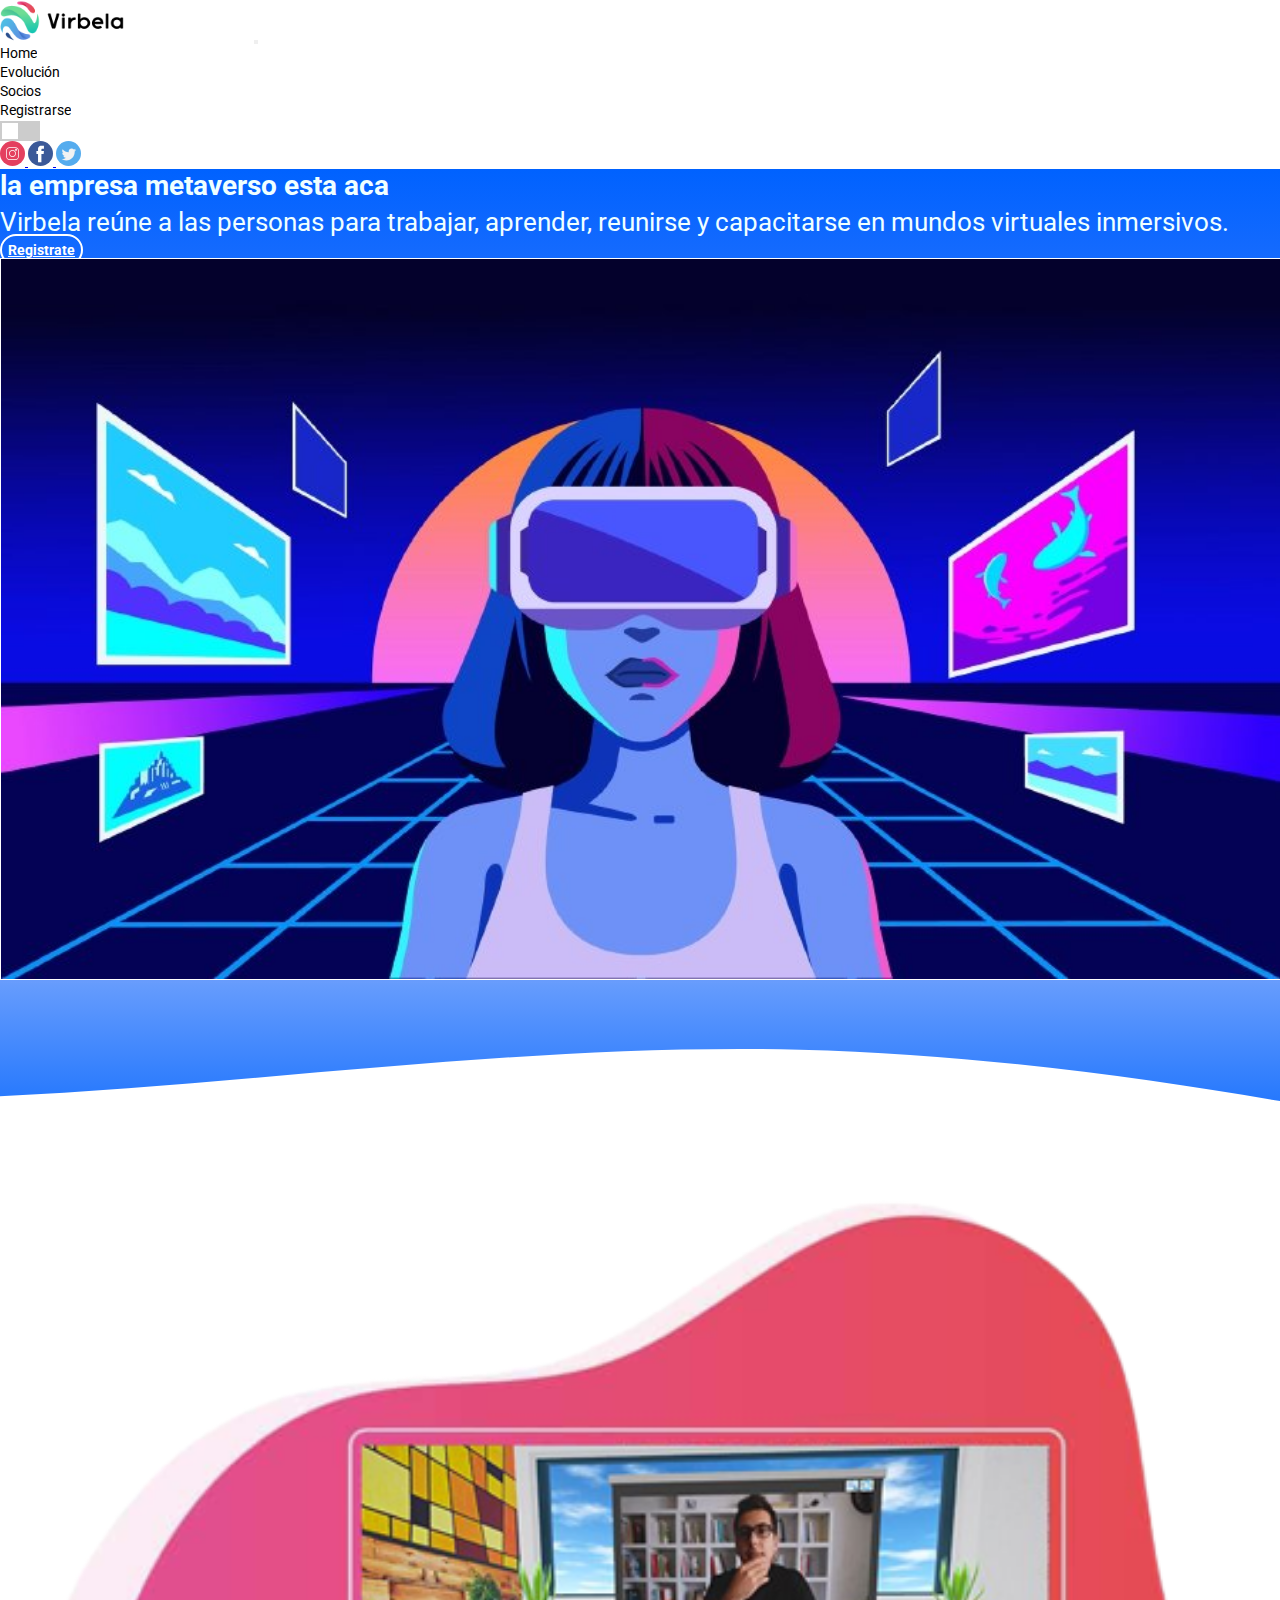
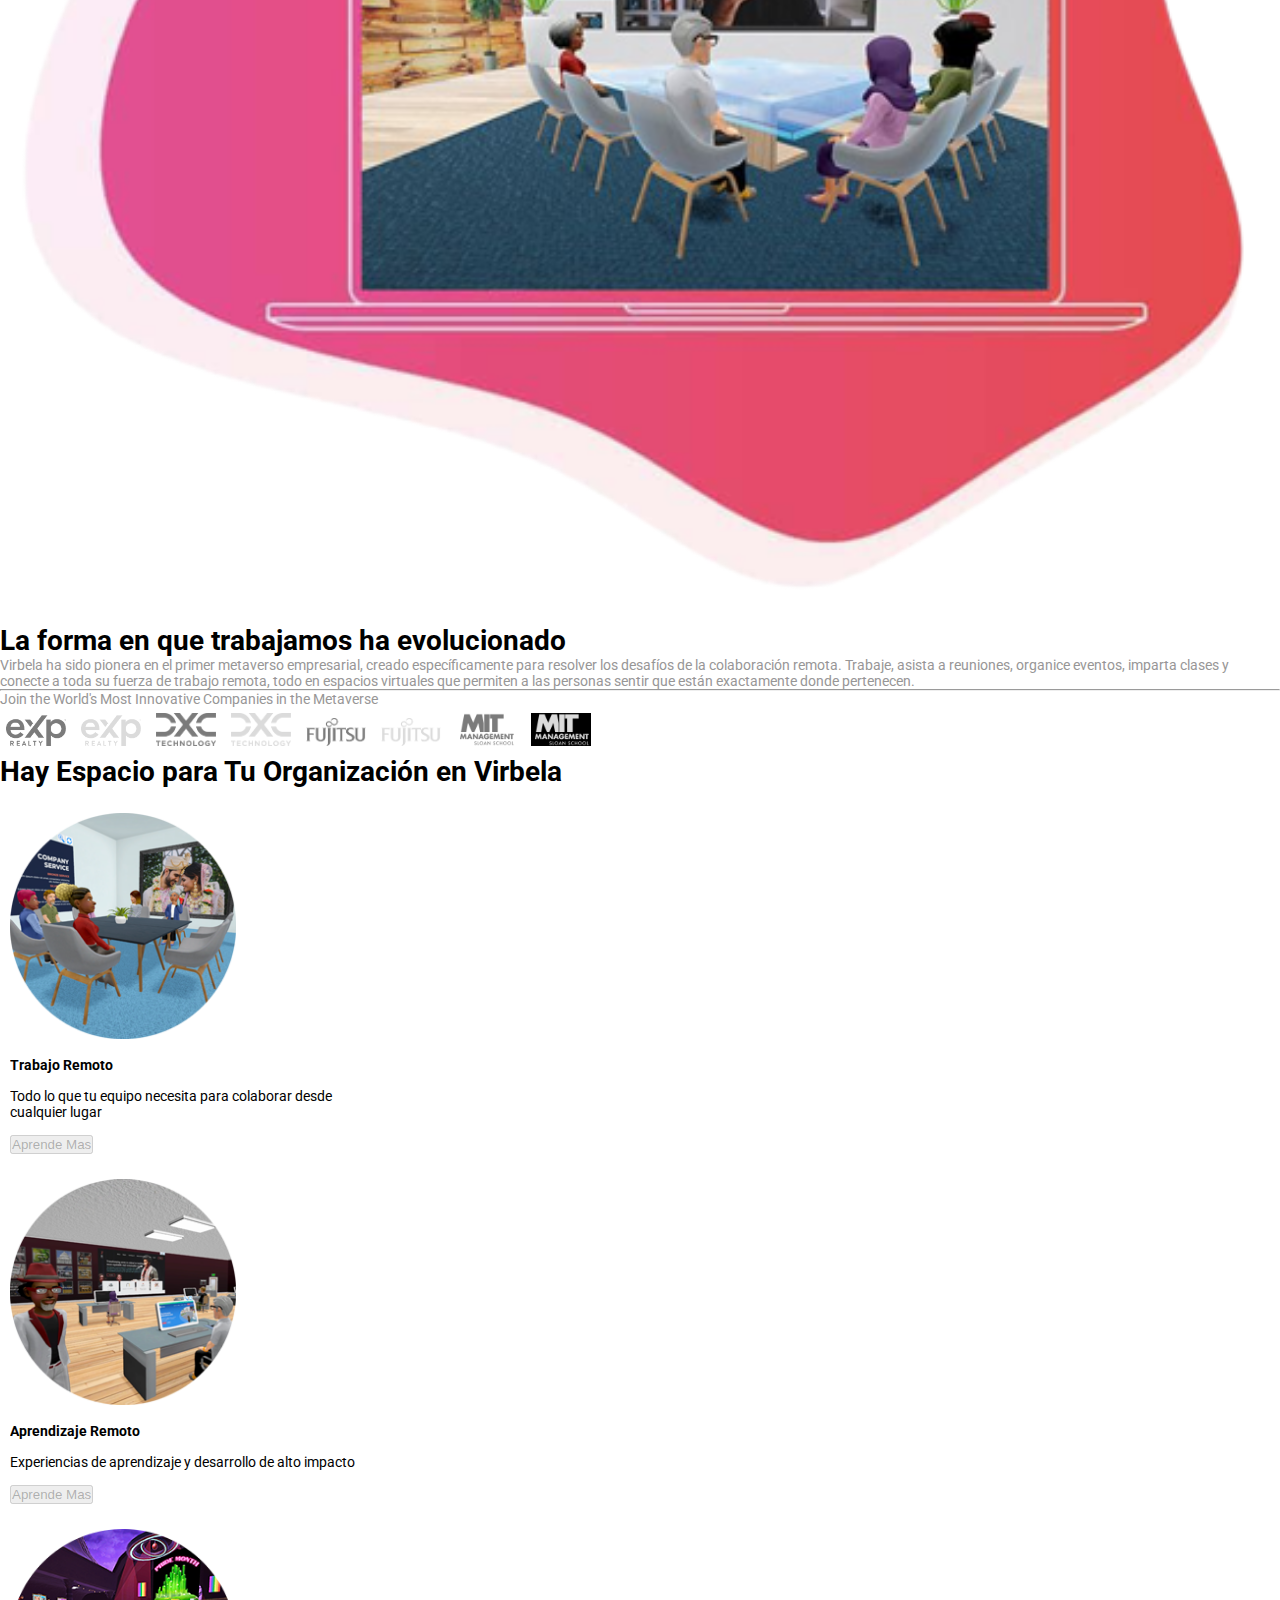
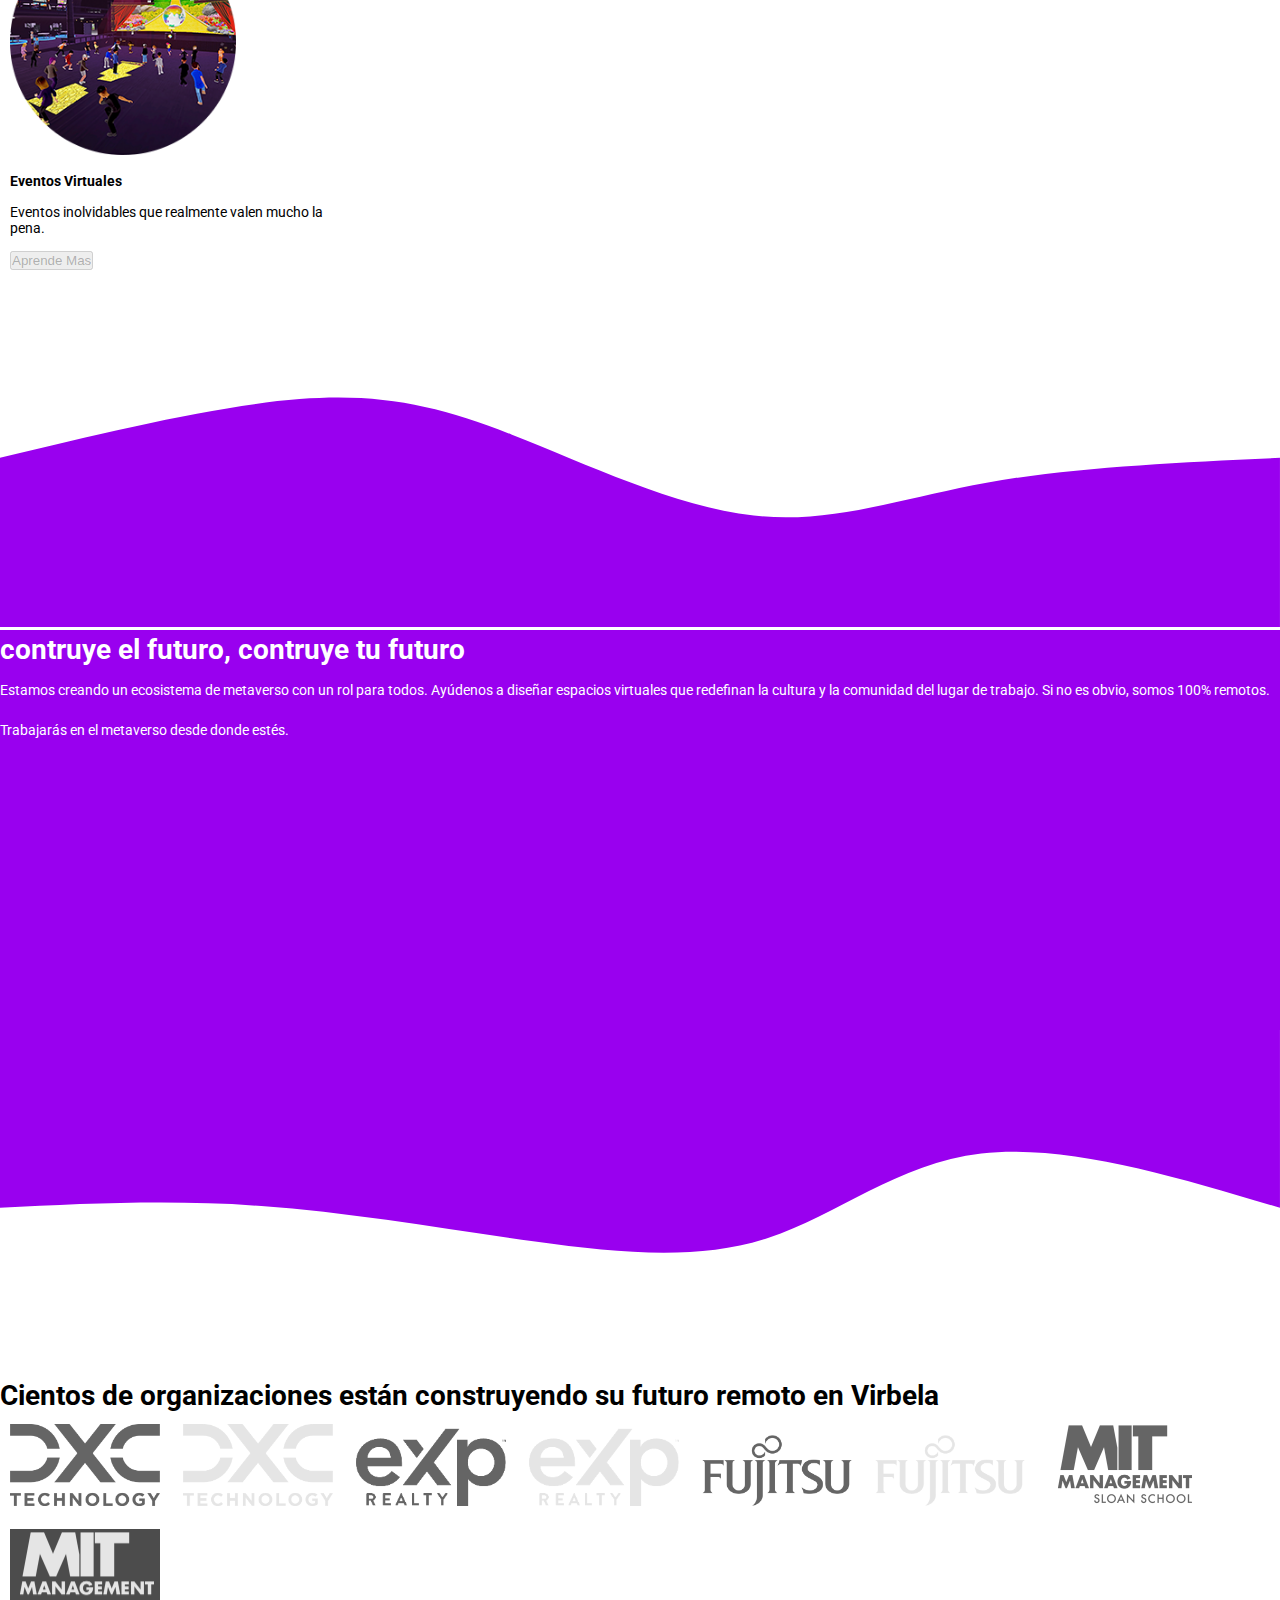
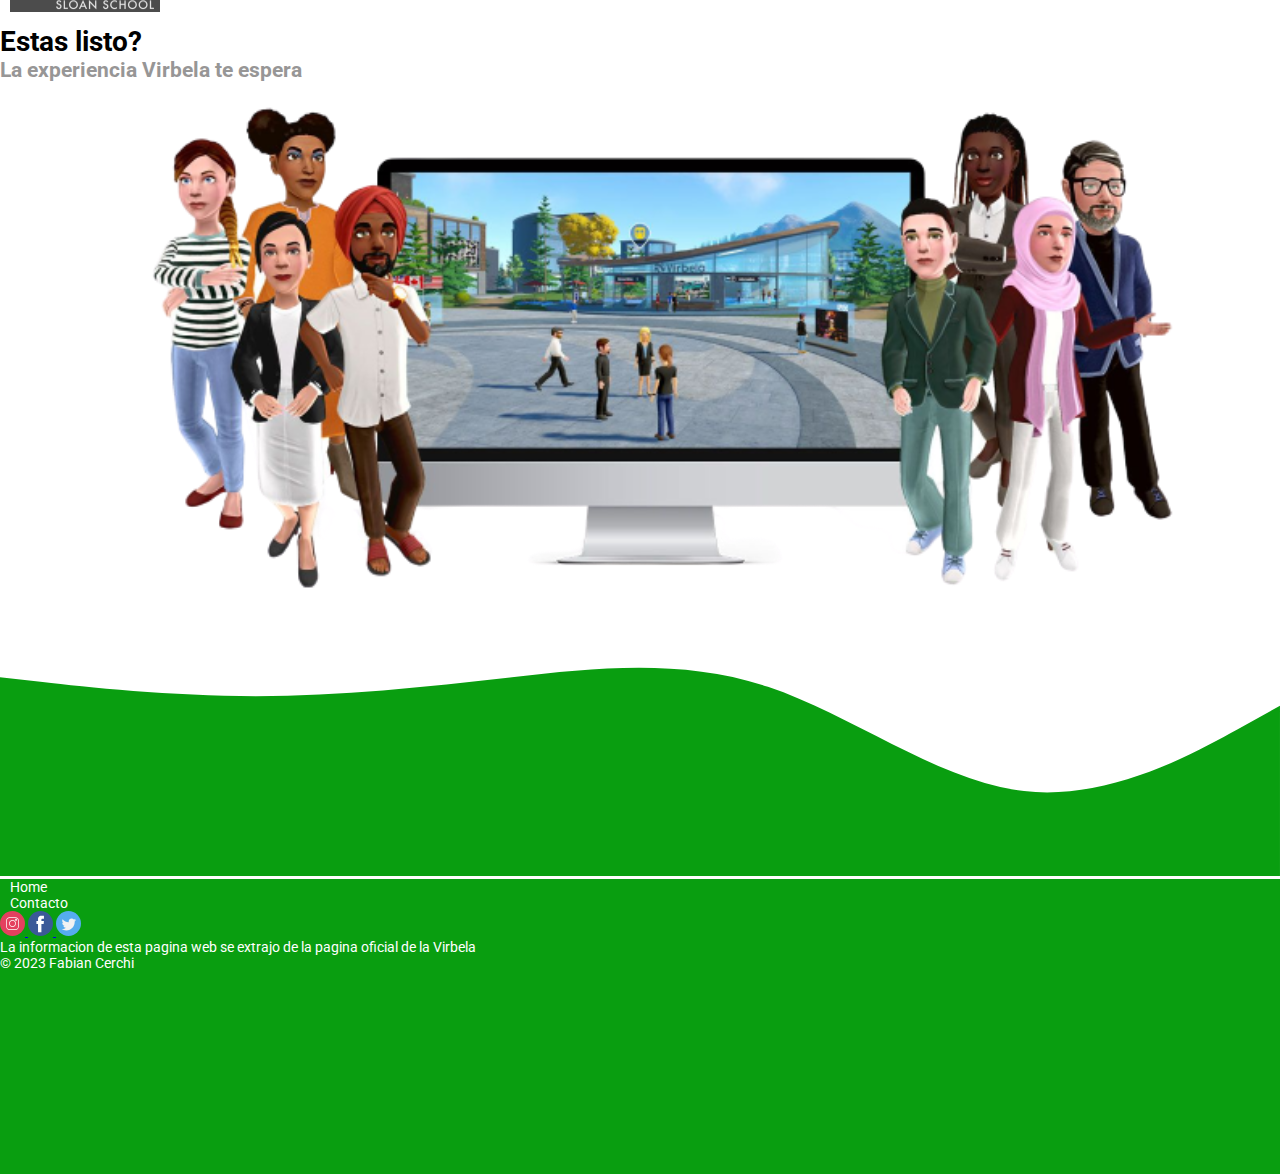
<file: index.html>
<!DOCTYPE html>
<html lang="es">

<head>
    <meta charset="UTF-8">

    <meta http-equiv="X-UA-Compatible" content="IE=edge">
    <meta name="viewport" content="width=device-width, initial-scale=1.0">
    <title>Virbela - Metaverso</title>
    <link rel="shortcut icon" type="image/x-icon" href="/favicon.png">
    <link href="https://cdn.jsdelivr.net/npm/bootstrap@5.3.0-alpha3/dist/css/bootstrap.min.css" rel="stylesheet"
        integrity="sha384-KK94CHFLLe+nY2dmCWGMq91rCGa5gtU4mk92HdvYe+M/SXH301p5ILy+dN9+nJOZ" crossorigin="anonymous">
    <script src="https://cdn.jsdelivr.net/npm/bootstrap@5.3.0-alpha3/dist/js/bootstrap.bundle.min.js"
        integrity="sha384-ENjdO4Dr2bkBIFxQpeoTz1HIcje39Wm4jDKdf19U8gI4ddQ3GYNS7NTKfAdVQSZe"
        crossorigin="anonymous"></script>
    <link rel="stylesheet" href="css/styles.css">
    <script src="./js/dm_form.js"></script>

</head>

<body class="container">
    <nav id="nav_bar" class="row navbar navbar-expand-lg bg-body-tertiary  p-2">
        <div class="container">
            <img id="nav_logo_light" src="./img/logo_full_color.png" alt="logo" style="max-width:124px">
            <img id="nav_logo_dark" class="d-none" src="./img/logo_dark_mode.png" alt="logo" style="max-width:124px">
            <button class="navbar-toggler" type="button" data-bs-toggle="collapse" data-bs-target="#navbarText"
                aria-controls="navbarText" aria-expanded="false" aria-label="Toggle navigation">
                <span class="navbar-toggler-icon"></span>
            </button>
            <div class="collapse navbar-collapse mt-2" id="navbarText">
                <ul class="navbar-nav me-auto mb-lg-0 mt-1 fw-bold">
                    <li class="nav-item m-1">
                        <a class="nav-link active animated-link" aria-current="page" href="/index.html">Home</a>
                    </li>
                    <li class="nav-item m-1">
                        <a class="nav-link active animated-link" href="#work_envolved">Evolución</a>
                    </li>
                    <li class="nav-item m-1">
                        <a class="nav-link active animated-link" href="#partners">Socios</a>
                    </li>
                    <li class="nav-item m-1">
                        <a class="nav-link active animated-link" href="./register.html">Registrarse</a>
                    </li>
                    <li class="nav-item m-1">
                        <label id="name_toggle" class="switch mt-2" for="darkModeToggle">
                            <input type="checkbox" id="darkModeToggle">
                            <span class="slider round"></span>
                        </label>
                    </li>
                </ul>
                <div class="navbar-social d-flex mb-2">
                    <a href="https://www.instagram.com" target="_blank" class="nav-link  m-1 d-none d-lg-block">
                        <img src="./img/social/instagram.svg" alt="instagram" class="card-img-top"
                            style="max-width:25px">
                    </a>
                    <a href="https://www.facebook.com" target="_blank" class="nav-link  m-1 d-none d-lg-block">
                        <img src="./img/social/facebook.svg" alt="facebook" class="card-img-top" style="max-width:25px">
                    </a>
                    <a href="https://www.twitter.com" target="_blank" class="nav-link  m-1  d-none d-lg-block">
                        <img src="./img/social/twitter.svg" alt="twitter" class="card-img-top" style="max-width:25px">
                    </a>
                </div>
            </div>
        </div>
    </nav> <!-- NAV -->
    <header class="row justify-content-center align-items-center">
        <div class="container p-5 hero">
            <div class="row hero-card-row d-flex justify-content-center align-items-center">
                <div class="col-12 col-sm-12 col-md-12 col-lg-6 hero-card-info p-5 order-sm-2 order-md-1">
                    <h1 class="text-capitalize fs-1">la empresa metaverso esta aca</h1>
                    <div class="hero-card-text">
                        <p class="fs-3">Virbela reúne a las personas para trabajar, aprender, reunirse y capacitarse en
                            mundos
                            virtuales inmersivos.
                        </p>
                    </div> <!-- Texto -->
                    <div class="d-grid gap-2 d-md-flex justify-content-md-start hero-card-buttons ">
                        <a href="/register.html" class="btn btn-white" type="button">Registrate</a>
                    </div>
                </div> <!-- Texto -->
                <div class="col-12 col-sm-12 col-md-12 col-lg-6 hero-img order-sm-1 order-md-2 d-none d-sm-block">
                    <img id="hero_metaverso" src="./img/hero_metavertse_darkmode.jpg" alt="">
                </div> <!-- IMG -->
            </div>
        </div> <!-- DIV HERO -->
    </header><!-- COLOR BG -->
    <div id="svg_1" class="row wave-blue svg"></div>
    <main class="row">
        <section class="container" id="work_envolved">
            <div class="row main-row">
                <div class="col-12 col-sm-12 col-md-6 col-lg-6 main-img p-3 order-sm-2 order-md-1 ">
                    <img src="./img/first_section_meet.png" alt="meet en metaverso">
                </div> <!-- Section IMG -->
                <div class="col-12 col-sm-12 col-md-6 col-lg-6 main-text p-4 order-sm-1 order-md-2 ">
                    <h1 class="fs-2">La forma en que trabajamos ha evolucionado</h1>
                    <p class="fs-5 white-section">Virbela ha sido pionera en el primer metaverso empresarial, creado
                        específicamente
                        para
                        resolver
                        los desafíos de la colaboración remota. Trabaje, asista a reuniones, organice eventos,
                        imparta
                        clases y conecte a toda su fuerza de trabajo remota, todo en espacios virtuales que permiten
                        a
                        las personas sentir que están exactamente donde pertenecen.</p>
                    <hr>
                    <div class="main-partner">
                        <p class="fs-6 white-section">Join the World's Most Innovative Companies in the Metaverse</p>
                        <div class="d-flex ">
                            <img class="partner-light-logo" src="./img/partners/exp_partner.png" alt="exp partner">
                            <img class="partner-dark-logo d-none" src="./img/partners/exp_partner_invertida.png"
                                alt="exp partner">

                            <img class="partner-light-logo" src="./img/partners/cxc_partner.png" alt="cxc partner">
                            <img class="partner-dark-logo d-none" src="./img/partners/cxc_partner_invertida.png"
                                alt="cxc partner">
                            <img class="partner-light-logo" src="./img/partners/fujitsu_partner.png"
                                alt="fujitsu partner">
                            <img class="partner-dark-logo d-none" src="./img/partners/jutisu_invertida.png"
                                alt="fujitsu partner">
                            <img class="partner-light-logo" src="./img/partners/mit_partner.png" alt="mit partner">
                            <img class="partner-dark-logo d-none" src="./img/partners/mit_partner_invertida.png"
                                alt="mit partner">
                        </div>
                    </div>
                </div><!-- texto -->
            </div> <!-- Section Text-->
        </section>
    </main> <!-- WHITE BG -->
    <section class="row p-5" id="organization"> <!-- ORGANIZACION -->
        <div class="container organizations text-center">
            <h1 class="fs-3">Hay Espacio para Tu Organización en Virbela</h1>
            <div class="row justify-content-center aling-items-center pt-4">
                <div class="col-12 col-sm-12 col-md-6 col-lg-4 organization zoom-container">
                    <img src="./img/organizacion/first_pic.png" alt="" class="rounded-circle m-4 zoom-image">
                    <h4 class="fw-bold fs-4">Trabajo Remoto</h4>
                    <p class="fs-5">Todo lo que tu equipo necesita para colaborar desde cualquier lugar
                    </p>
                    <button type="button" class="btn btn-danger" disabled>Aprende Mas</button>
                </div>
                <div class="col-12 col-sm-12 col-md-6 col-lg-4  organization zoom-container">
                    <img src="./img/organizacion/second_pic.png" alt="" class="rounded-circle m-4 zoom-image">
                    <h4 class="fw-bold fs-4">Aprendizaje Remoto</h4>
                    <p class="fs-5"> Experiencias de aprendizaje y desarrollo de alto impacto</p>
                    <button type="button" class="btn btn-danger" disabled>Aprende Mas</button>
                </div>
                <div class="col-12 col-sm-12 col-md-6 col-lg-4  organization zoom-container">
                    <img src="./img/organizacion/thirty_pic.png" alt="" class="rounded-circle m-4 zoom-image">
                    <h4 class="fw-bold fs-4">Eventos Virtuales</h4>
                    <p class="fs-5">Eventos inolvidables que realmente valen mucho la pena.</p>
                    <button type="button" class="btn btn-danger" disabled>Aprende Mas</button>
                </div>
            </div>
        </div>
    </section>
    <svg class="row svg" id="svg_2" viewBox="0 0 1440 390" xmlns="http://www.w3.org/2000/svg"
        class="transition duration-300 ease-in-out delay-150">
        <path
            d="M 0,400 C 0,400 0,200 0,200 C 122.04784688995213,170.58373205741626 244.09569377990425,141.1674641148325 337,134 C 429.90430622009575,126.83253588516747 493.665071770335,141.91387559808615 576,174 C 658.334928229665,206.08612440191385 759.244019138756,255.17703349282294 848,265 C 936.755980861244,274.82296650717706 1013.3588516746411,245.37799043062202 1110,228 C 1206.641148325359,210.62200956937798 1323.3205741626793,205.31100478468898 1440,200 C 1440,200 1440,400 1440,400 Z"
            stroke="none" stroke-width="0" fill="#9900ef" fill-opacity="1"
            class="transition-all duration-300 ease-in-out delay-150 path-0"></path>
    </svg>
    <section class="row p-5" id="build_future">
        <div class="container d-flex flex-column justify-content-center align-items-center">
            <div class="col-10">
                <h1 class="fs-1 text-capitalize fw-bold">contruye el futuro, contruye tu futuro</h1>
                <p class="fs-4">Estamos creando un ecosistema de metaverso con un rol para todos. Ayúdenos a diseñar
                    espacios virtuales que redefinan la cultura y la comunidad del lugar de trabajo. Si no es obvio,
                    somos 100% remotos. Trabajarás en el metaverso desde donde estés.</p>

            </div>
        </div>
    </section>
    <svg class="row svg" id="svg_3" viewBox="0 0 1440 390" xmlns="http://www.w3.org/2000/svg"
        class="transition duration-300 ease-in-out delay-150">
        <path
            d="M 0,400 C 0,400 0,200 0,200 C 120.7846889952153,236.0956937799043 241.5693779904306,272.1913875598086 336,261 C 430.4306220095694,249.80861244019138 498.5071770334928,191.33014354066984 576,166 C 653.4928229665072,140.66985645933016 740.4019138755981,148.48803827751198 838,162 C 935.5980861244019,175.51196172248802 1043.8851674641148,194.7177033492823 1146,202 C 1248.1148325358852,209.2822966507177 1344.0574162679427,204.64114832535887 1440,200 C 1440,200 1440,400 1440,400 Z"
            stroke="none" stroke-width="0" fill="#9900ef" fill-opacity="1"
            class="transition-all duration-300 ease-in-out delay-150 path-0" transform="rotate(-180 720 200)"></path>
    </svg>
    <section class="row p-5" id="partners">
        <div class="container partner-container">
            <h1 class="text-center mb-5 fs-3 ">Cientos de organizaciones están construyendo su futuro remoto en Virbela
            </h1>
            <div class="row mb-5 d-flex justify-content-center zoom-container partners-logo">
                <img class="col-3 zoom-image partner-light-logo" src="./img/partners/cxc_partner.png"
                    alt="logo empresa">
                <img class="col-3 zoom-image partner-dark-logo d-none" src="./img/partners/cxc_partner_invertida.png"
                    alt="logo empresa">
                <img class="col-3 zoom-image partner-light-logo" src="./img/partners/exp_partner.png"
                    alt="logo empresa">
                <img class="col-3 zoom-image partner-dark-logo d-none" src="./img/partners/exp_partner_invertida.png"
                    alt="logo empresa">
                <img class="col-3 zoom-image partner-light-logo" src="./img/partners/fujitsu_partner.png"
                    alt="logo empresa">
                <img class="col-3 zoom-image partner-dark-logo d-none" src="./img/partners/jutisu_invertida.png"
                    alt="logo empresa">
                <img class="col-3 zoom-image partner-light-logo" src="./img/partners/mit_partner.png"
                    alt="logo empresa">
                <img class="col-3 zoom-image partner-dark-logo d-none" src="./img/partners/mit_partner_invertida.png"
                    alt="logo empresa">
            </div>
        </div>
        <div class="container mt-5 ready-container" id="ready">
            <h1 class="text-center fs-3 text-capitalize">Estas listo?</h1>
            <h2 class="text-center mb-5 fs-4 text-capitalize white-section">La experiencia Virbela te espera</h2>
            <div class="row container d-flex justify-content-center">
                <img id="ready_img" class="img-fluid img-cover" src="img/are_you_ready.png"
                    alt="equipo de trabajo virtual">
            </div>
        </div>
    </section>
    <svg class="row svg" id="svg_4" xmlns="http://www.w3.org/2000/svg" viewBox="0 0 1440 320">
        <path fill="#099e10" fill-opacity="1"
            d="M0,96L48,101.3C96,107,192,117,288,117.3C384,117,480,107,576,96C672,85,768,75,864,106.7C960,139,1056,213,1152,224C1248,235,1344,181,1392,154.7L1440,128L1440,320L1392,320C1344,320,1248,320,1152,320C1056,320,960,320,864,320C768,320,672,320,576,320C480,320,384,320,288,320C192,320,96,320,48,320L0,320Z">
        </path>
    </svg>
    <footer class="row p-3">
        <div>
            <div class="row justify-content-center align-items-center">
                <div class="col-6">
                    <div class="justify-content-center aling-items-center d-flex text-center">
                        <div class="footer-btn"><a href="./index.html" class="link fw-bold">Home</a></div>
                        <div class="footer-btn"><a href="mailto:angel.cerchi@estudiantes.unahur.edu.ar?subject=Consulta"
                                class="link fw-bold">Contacto</a></div>
                    </div>
                    <div class="d-flex align-items-center justify-content-center">
                        <a href="https://www.instagram.com" target="_blank" class="m-2 mobile-hide">
                            <img src="./img/social/instagram.svg" alt="instagram" style="max-width:25px">
                        </a>
                        <a href="https://www.facebook.com" target="_blank" class="m-2 mobile-hide">
                            <img src="./img/social/facebook.svg" alt="facebook" style="max-width:25px">
                        </a>
                        <a href="https://www.twitter.com" target="_blank" class="m-2 mobile-hide">
                            <img src="./img/social/twitter.svg" alt="twitter" style="max-width:25px">
                        </a>
                    </div>
                    <div class="text-center mt-1 fs-6">
                        <p>La informacion de esta pagina web se extrajo de la pagina oficial de la Virbela<a
                                href="https://www.infobae.com/" target="_blank"></a></p>
                        <p>© 2023 Fabian Cerchi</p>
                    </div>
                </div>
                <div class="col-6 d-flex aling-items-center justify-content-center d-none d-sm-block">
                    <iframe
                        src="https://www.google.com/maps/embed?pb=!1m14!1m8!1m3!1d13138.049536206461!2d-58.5164951!3d-34.5912028!3m2!1i1024!2i768!4f13.1!3m3!1m2!1s0x95bcc829dd9290d5%3A0x4181c540675f44a!2sGm2dev!5e0!3m2!1sen!2sar!4v1683856291492!5m2!1sen!2sar"
                        width="600" height="200" style="border:0; max-width:100%" allowfullscreen="" loading="lazy"
                        referrerpolicy="no-referrer-when-downgrade"></iframe>
                </div>
            </div>
        </div>
    </footer>
</body>

</html>
</file>
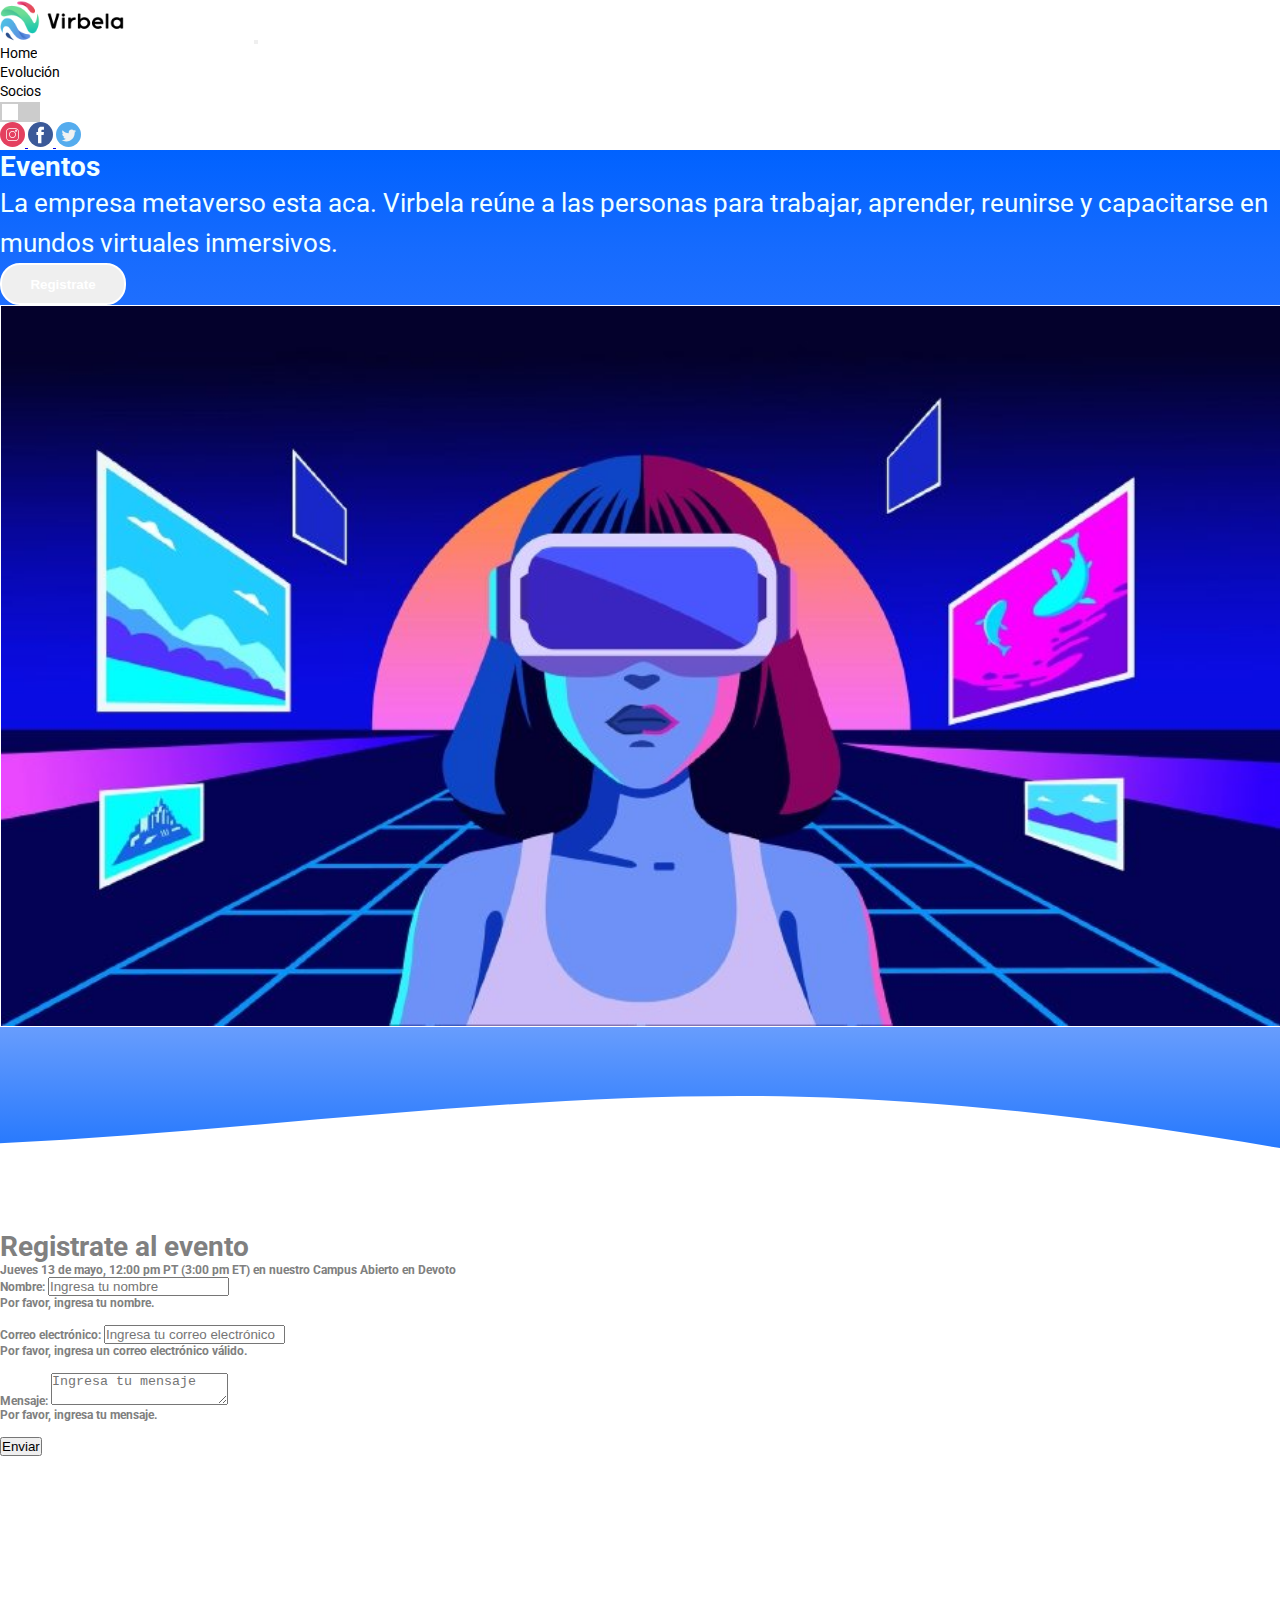
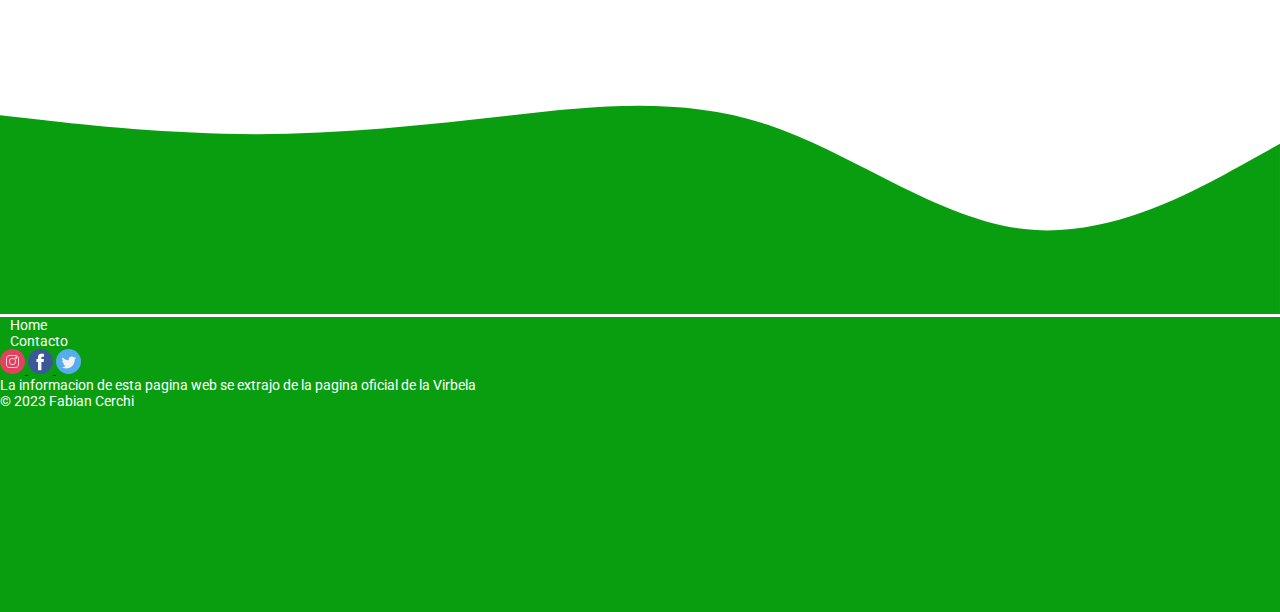
<file: register.html>
<!DOCTYPE html>
<html lang="es">

<head>
    <meta charset="UTF-8">
    <meta http-equiv="X-UA-Compatible" content="IE=edge">
    <meta name="viewport" content="width=device-width, initial-scale=1.0">
    <title>Virbela - Metaverso</title>
    <link rel="shortcut icon" type="image/x-icon" href="/favicon.png">
    <link href="https://cdn.jsdelivr.net/npm/bootstrap@5.3.0-alpha3/dist/css/bootstrap.min.css" rel="stylesheet"
        integrity="sha384-KK94CHFLLe+nY2dmCWGMq91rCGa5gtU4mk92HdvYe+M/SXH301p5ILy+dN9+nJOZ" crossorigin="anonymous">
    <script src="https://cdn.jsdelivr.net/npm/bootstrap@5.3.0-alpha3/dist/js/bootstrap.bundle.min.js"
        integrity="sha384-ENjdO4Dr2bkBIFxQpeoTz1HIcje39Wm4jDKdf19U8gI4ddQ3GYNS7NTKfAdVQSZe"
        crossorigin="anonymous"></script>
    <link rel="stylesheet" href="css/styles.css">
    <script src="./js/dm_form.js"></script>

</head>

<body class="container">
    <nav id="nav_bar" class="row navbar navbar-expand-lg bg-body-tertiary  p-2">
        <div class="container">
            <img id="nav_logo_light" src="./img/logo_full_color.png" alt="logo" style="max-width:124px">
            <img id="nav_logo_dark" class="d-none" src="./img/logo_dark_mode.png" alt="logo" style="max-width:124px">
            <button class="navbar-toggler" type="button" data-bs-toggle="collapse" data-bs-target="#navbarText"
                aria-controls="navbarText" aria-expanded="false" aria-label="Toggle navigation">
                <span class="navbar-toggler-icon"></span>
            </button>
            <div class="collapse navbar-collapse mt-2" id="navbarText">
                <ul class="navbar-nav me-auto mb-lg-0 mt-1 fw-bold">
                    <li class="nav-item m-1">
                        <a class="nav-link active animated-link" aria-current="page" href="/index.html">Home</a>
                    </li>
                    <li class="nav-item m-1">
                        <a class="nav-link active animated-link" href="/index.html#work_envolved">Evolución</a>
                    </li>
                    <li class="nav-item m-1">
                        <a class="nav-link active animated-link" href="/index.html#partners">Socios</a>
                    </li>
                    <li class="nav-item m-1">
                        <label id="name_toggle" class="switch mt-2" for="darkModeToggle">
                            <input type="checkbox" id="darkModeToggle">
                            <span class="slider round"></span>
                        </label>
                    </li>
                </ul>
                <div class="navbar-social d-flex mb-2">
                    <a href="https://www.instagram.com" target="_blank" class="nav-link  m-1 d-none d-lg-block">
                        <img src="./img/social/instagram.svg" alt="instagram" class="card-img-top"
                            style="max-width:25px">
                    </a>
                    <a href="https://www.facebook.com" target="_blank" class="nav-link  m-1 d-none d-lg-block">
                        <img src="./img/social/facebook.svg" alt="facebook" class="card-img-top" style="max-width:25px">
                    </a>
                    <a href="https://www.twitter.com" target="_blank" class="nav-link  m-1  d-none d-lg-block">
                        <img src="./img/social/twitter.svg" alt="twitter" class="card-img-top" style="max-width:25px">
                    </a>
                </div>
            </div>
        </div>
    </nav> <!-- NAV -->
    <header class="row justify-content-center align-items-center">
        <div class="container p-5 hero">
            <div class="row hero-card-row d-flex justify-content-center align-items-center">
                <div class="col-12 col-sm-12 col-md-12 col-lg-6 hero-card-info p-5 order-sm-2 order-md-1">
                    <h1 class="text-capitalize fs-1">Eventos</h1>
                    <div class="hero-card-text">
                        <p class="fs-3">La empresa metaverso esta aca. Virbela reúne a las personas para trabajar,
                            aprender, reunirse y capacitarse en
                            mundos
                            virtuales inmersivos.
                        </p>
                    </div> <!-- Texto -->
                    <div class="d-grid gap-2 d-md-flex justify-content-md-start hero-card-buttons ">
                        <button class="btn btn-white d-none" type="button">Registrate</button>
                    </div>
                </div> <!-- Texto -->
                <div class="col-12 col-sm-12 col-md-12 col-lg-6 hero-img order-sm-1 order-md-2 d-none d-sm-block">
                    <img id="hero_metaverso" src="./img/hero_metavertse_darkmode.jpg" alt="">
                </div> <!-- IMG -->
            </div>
        </div> <!-- DIV HERO -->
    </header><!-- COLOR BG -->
    <div id="svg_1" class="row wave-blue svg"></div>
    <main class="row">
        <section id="main_register">
            <div class="container centered-form ">
                <h1 class="text-center">Registrate al evento</h1>
                <h5>‍Jueves 13 de mayo, 12:00 pm PT (3:00 pm ET) en nuestro Campus Abierto en Devoto
                    <h5>
                <form id="register_form">
                    <div class="form-group">
                        <label for="name">Nombre:</label>
                        <input type="text" class="form-control" id="name" placeholder="Ingresa tu nombre" required>
                        <div class="invalid-feedback">Por favor, ingresa tu nombre.</div>
                    </div>
                    <div class="form-group">
                        <label for="email">Correo electrónico:</label>
                        <input type="email" class="form-control" id="email" placeholder="Ingresa tu correo electrónico"
                            required>
                        <div class="invalid-feedback">Por favor, ingresa un correo electrónico válido.</div>
                    </div>
                    <div class="form-group">
                        <label for="message">Mensaje:</label>
                        <textarea class="form-control" id="message" placeholder="Ingresa tu mensaje"
                            required></textarea>
                        <div class="invalid-feedback">Por favor, ingresa tu mensaje.</div>
                    </div>
                    <button type="submit" class="btn btn-primary">Enviar</button>
                </form>
            </div>
        </section>
    </main>
    <svg class="row svg" id="svg_4" xmlns="http://www.w3.org/2000/svg" viewBox="0 0 1440 320">
        <path fill="#099e10" fill-opacity="1"
            d="M0,96L48,101.3C96,107,192,117,288,117.3C384,117,480,107,576,96C672,85,768,75,864,106.7C960,139,1056,213,1152,224C1248,235,1344,181,1392,154.7L1440,128L1440,320L1392,320C1344,320,1248,320,1152,320C1056,320,960,320,864,320C768,320,672,320,576,320C480,320,384,320,288,320C192,320,96,320,48,320L0,320Z">
        </path>
    </svg>
    <footer class="row p-3">
        <div>
            <div class="row justify-content-center align-items-center">
                <div class="col-6">
                    <div class="justify-content-center aling-items-center d-flex text-center">
                        <div class="footer-btn"><a href="./index.html" class="link fw-bold">Home</a></div>
                        <div class="footer-btn"><a href="mailto:angel.cerchi@estudiantes.unahur.edu.ar?subject=Consulta"
                                class="link fw-bold">Contacto</a></div>
                    </div>
                    <div class="d-flex align-items-center justify-content-center">
                        <a href="https://www.instagram.com" target="_blank" class="m-2 mobile-hide">
                            <img src="./img/social/instagram.svg" alt="instagram" style="max-width:25px">
                        </a>
                        <a href="https://www.facebook.com" target="_blank" class="m-2 mobile-hide">
                            <img src="./img/social/facebook.svg" alt="facebook" style="max-width:25px">
                        </a>
                        <a href="https://www.twitter.com" target="_blank" class="m-2 mobile-hide">
                            <img src="./img/social/twitter.svg" alt="twitter" style="max-width:25px">
                        </a>
                    </div>
                    <div class="text-center mt-1 fs-6">
                        <p>La informacion de esta pagina web se extrajo de la pagina oficial de la Virbela<a
                                href="https://www.infobae.com/" target="_blank"></a></p>
                        <p>© 2023 Fabian Cerchi</p>
                    </div>
                </div>
                <div class="col-6 d-flex aling-items-center justify-content-center d-none d-sm-block">
                    <iframe
                        src="https://www.google.com/maps/embed?pb=!1m14!1m8!1m3!1d13138.049536206461!2d-58.5164951!3d-34.5912028!3m2!1i1024!2i768!4f13.1!3m3!1m2!1s0x95bcc829dd9290d5%3A0x4181c540675f44a!2sGm2dev!5e0!3m2!1sen!2sar!4v1683856291492!5m2!1sen!2sar"
                        width="600" height="200" style="border:0; max-width:100%" allowfullscreen="" loading="lazy"
                        referrerpolicy="no-referrer-when-downgrade"></iframe>
                </div>
            </div>
        </div>
    </footer>
</body>

</html>
</file>
<file: css/styles.css>
@import url('https://fonts.googleapis.com/css2?family=Roboto:ital,wght@0,100;0,300;0,400;0,500;0,700;1,100;1,300;1,400;1,500&display=swap');

* {
    margin: 0;
    padding: 0;
}

body {
    font-family: 'Roboto', sans-serif;
    color: black;
    scroll-behavior: smooth;
    font-size: 14px;
    box-shadow: rgb(38, 57, 77) 0px 20px 30px -10px;
    box-sizing: border-box;
}

nav {
    min-height: 80px
}

header {
    min-height: 600px;
    background-image: linear-gradient(0deg,
            hsl(219deg 97% 70%) 0%,
            hsl(219deg 98% 68%) 11%,
            hsl(219deg 99% 66%) 22%,
            hsl(219deg 100% 65%) 33%,
            hsl(219deg 100% 63%) 44%,
            hsl(219deg 100% 61%) 56%,
            hsl(219deg 100% 59%) 67%,
            hsl(219deg 99% 57%) 78%,
            hsl(218deg 99% 54%) 89%,
            hsl(217deg 100% 50%) 100%);
    color: azure;
}

img {
    width: 100%;
}
header img {
    border: 1.6px solid white;

}

.hero-card-info p {
    font-size: 26px;
    line-height: 40px;
}

.hero-card-buttons {
    width: 100%;
}

.hero-card-buttons .btn {
    padding: 6px;
    text-align: center;
    width: 126px;
    height: 42px;
    font-weight: bold;
    color: white;
}

.hero-card-buttons .btn-white {
    border: 2px solid white;
    border-radius: 20px;
}

.hero-card-buttons .btn-white:hover {
    background-color: white;
    color: rgb(251, 75, 44);
}

.hero-card-buttons .btn-red {
    background-color: rgb(251, 75, 44);

    border-radius: 20px;
}

.hero-card-buttons .btn-red:hover {
    background-color: rgb(197, 33, 4);
}

/* MEDIA QUERYS */
@media (max-width: 990px) {
    header {
        height: auto;
    }

}

section {
    min-height: 400px;
}

.main-partner img {
    width: 60px;
    padding: 6px;

}

.partner-light-logo {
    opacity: 0.6;
}

.organization {
    min-height: 300px;
    width: 350px;
    margin: 10px;
}

.organization>* {
    margin-top: 15px;
}

.organization img {
    width: 226px;
}

/* WAVES */
.wave-blue {
    background-image: url('/img/wave.svg');
    height: 200px;
    background-repeat: no-repeat;
    background-size: cover;
}


#build_future {
    background-color: #9900EF;
    color: white;
    line-height: 40px;
}

#build_future .btn-white {
    border: 2px solid white;
    border-radius: 20px;
    width: 150px;
    color: white;

}

#build_future .btn-white:hover {
    background-color: white;
    color: black;
}

.partners-logo img {
    width: 150px;
    opacity: 0.7;
    margin: 10px;

}

.white-section {
    color: rgb(151, 150, 150);
}

.zoom-image {
    transition: transform 0.3s;
}

.zoom-container {
    overflow: hidden;
}

.zoom-image {
    transition: transform 0.3s;
}

.zoom-container:hover .zoom-image {
    transform: scale(1.2);
}


#ready_img {
    width: 100%;
}

footer {
    background-color: #099e10;
    min-height: 200px;
    color: white;
}

.footer-btn {
    margin-left: 10px;
}

.footer-btn a {
    color: white;
    text-decoration: none;
}

.footer-btn a:hover {
    color: tomato;
}

/* DARK MODE TOGGLE */

.switch {
    position: relative;
    display: inline-block;
    width: 40px;
    height: 20px;
}

.switch input[type="checkbox"] {
    opacity: 0;
    width: 0;
    height: 0;
}

.slider {
    position: absolute;
    cursor: pointer;
    top: 0;
    left: 0;
    right: 0;
    bottom: 0;
    background-color: #ccc;
    transition: .4s;
}

.slider:before {
    position: absolute;
    content: "";
    height: 16px;
    width: 16px;
    left: 2px;
    bottom: 2px;
    background-color: white;
    transition: .4s;
}

input[type="checkbox"]:checked+.slider {
    background-color: #2196F3;
}

input[type="checkbox"]:checked+.slider:before {
    transform: translateX(20px);
}

/* DARK MODE */
.toggle-container {
    display: flex;
    align-items: center;

}

.body-dark-mode {
    background: rgb(113, 2, 163);
    background: linear-gradient(180deg, rgba(113, 2, 163, 1) 23%, rgba(187, 2, 189, 1) 100%, rgba(213, 0, 176, 1) 100%);
    border-left: 1px solid yellow;
    border-right: 1px solid yellow;
    box-shadow: -6px 37px 180px 71px rgba(232, 112, 225, 0.75);
    -webkit-box-shadow: -6px 37px 180px 71px rgba(213, 152, 209, 0.75);
    -moz-box-shadow: -6px 37px 180px 71px rgba(232, 112, 225, 0.75);
}

.section-main-dark-mode{
    background-color: rgb(0, 0, 0);
    color: white;

}

.nav-font-dark-mode {
    color: white;
}

.main-img-metaverso-dm {
    border: 1.6px solid yellow;
    box-shadow: -6px 37px 180px 9px rgba(167, 117, 227, 0.75);
    -webkit-box-shadow: -6px 37px 180px 9px rgba(167, 117, 227, 0.75);
    -moz-box-shadow: -6px 37px 180px 9px rgba(167, 117, 227, 0.75);
}

.waves-dm {
    background-color: black;
}

.animated-link {
    position: relative;
    display: inline-block;
    color: #000;
    text-decoration: none;
    overflow: hidden;
  }
  
  .animated-link::after {
    content: '';
    position: absolute;
    bottom: 0;
    left: 0;
    width: 0;
    height: 1.6px;
    background-color: rgb(204, 59, 237);
    transition: width 0.4s ease;
  }
  
  .animated-link:hover::after {
    width: 100%;
  }

  .centered-form{
    color: grey;
    display: flex;
    flex-direction: column;
    width: 50%;
  }
  .form-group {
    margin-bottom: 15px;
  }
</file>
